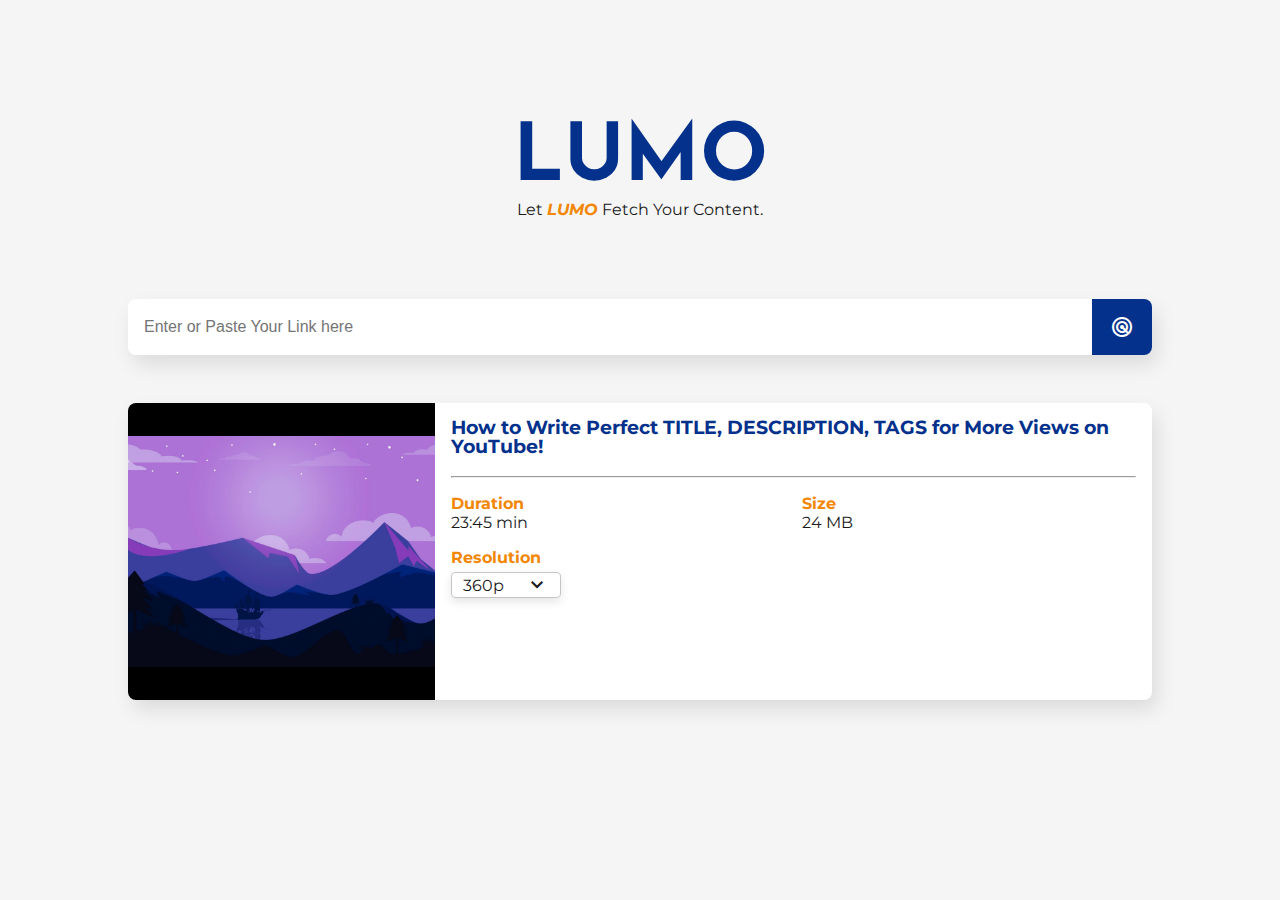
<file: index.html>
<!DOCTYPE html>
<html lang="en">

<head>
    <meta charset="UTF-8">
    <meta name="viewport" content="width=device-width, initial-scale=1.0">
    <title>LUMO | Downloader</title>
    <link rel="stylesheet" href="..\static\css\style.css">
    <link rel="stylesheet"
        href="https://fonts.googleapis.com/css2?family=Material+Symbols+Outlined:opsz,wght,FILL,GRAD@20..48,100..700,0..1,-50..200" />
</head>

<body>
    <div class="container">
        <div class="head">
            <h1>LUMO</h1>
            <p>Let <i><strong>LUMO</strong></i> Fetch Your Content.</p>
        </div>

        <div class="input-box">
            <input type="text" id="input" placeholder="Enter or Paste Your Link here">
            <button>
                <span class="material-symbols-outlined icon">
                    radar
                </span>
                <span class="text">
                    Search
                </span>
            </button>
        </div>

        <div class="result" id="result">
            <div class="image-box" id="image-box">
                <img src="../wall7.jpg" class="thumbnail" id="thumbnail">
                <div class="overlay">
                    <span class="material-symbols-outlined">
                        download
                    </span>
                    <p>Download</p>
                </div>
                <div class="loading-screen">
                    <div class="spinner"></div>
                    <span>Downloading</span>
                </div>

            </div>
            <div class="details" id="details">
                <h3>How to Write Perfect TITLE, DESCRIPTION, TAGS for More Views on YouTube!</h3>
                <hr>
                <div class="info-grid">
                    <div class="info-item">
                        <strong>Duration</strong>
                        <p>23:45 min</p>
                    </div>
                    <div class="info-item">
                        <strong>Size</strong>
                        <p>24 MB</p>
                    </div>
                    <div class="info-item resolution">
                        <strong>Resolution</strong>
                        <div class="selector-container" id="selector-container">
                            <div class="select"><span id="res">360p</span>
                                <div class="material-symbols-outlined">
                                    keyboard_arrow_down
                                </div>
                            </div>
                            <div class="options">
                                <div class="option">360p</div>
                                <div class="option">480p</div>
                                <div class="option">720p</div>
                                <div class="option">1080p</div>
                            </div>
                        </div>
                    </div>
                    <div class="info-item download" id="download-btn">
                        <span class="material-symbols-outlined">
                            download
                        </span>
                        <button type="submit">Download</button>
                    </div>
                </div>
            </div>
        </div>
        <script src="../static/js/script.js"></script>
</body>

</html>
</file>
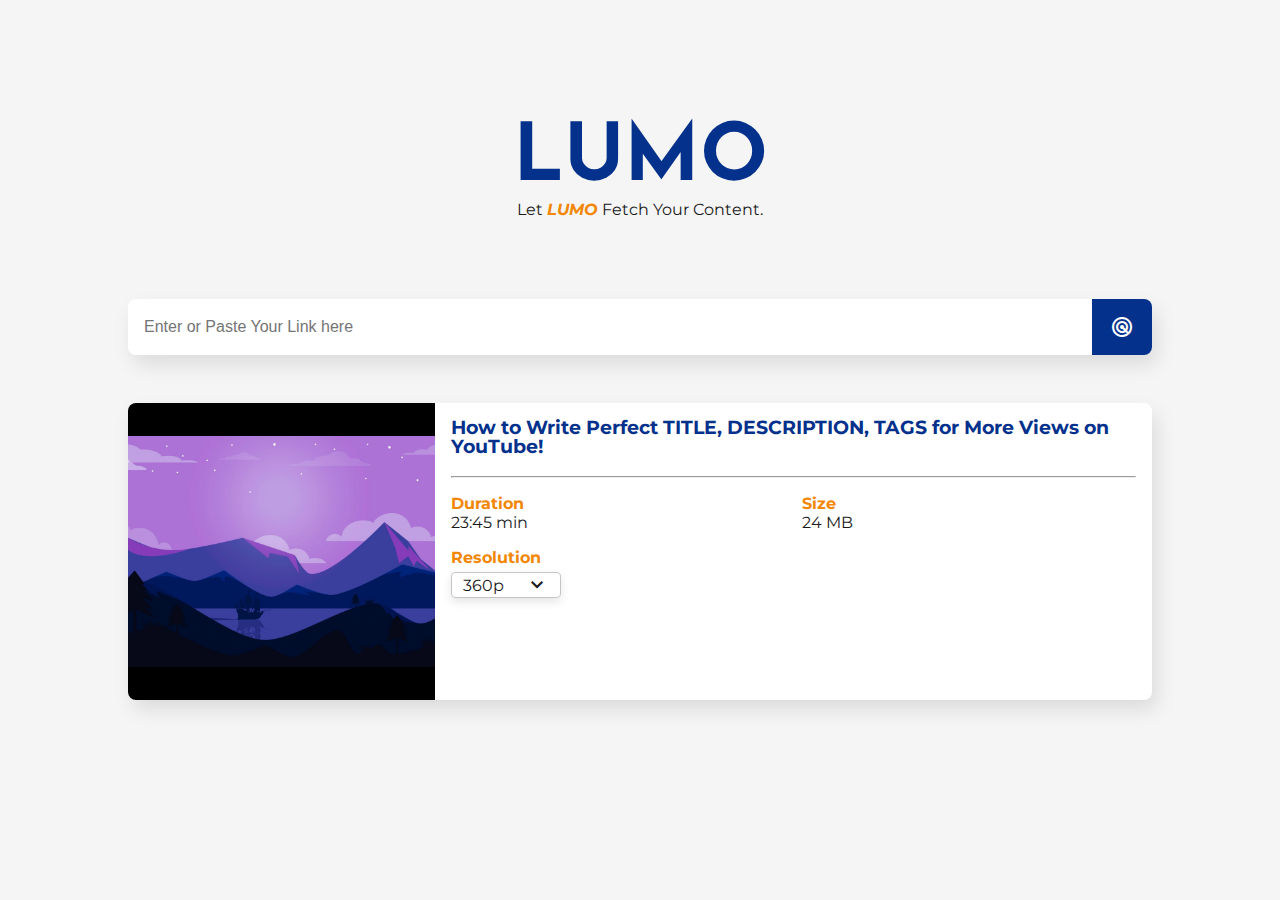
<file: templates/index.html>
<!DOCTYPE html>
<html lang="en">

<head>
    <meta charset="UTF-8">
    <meta name="viewport" content="width=device-width, initial-scale=1.0">
    <title>LUMO | Downloader</title>
    <link rel="stylesheet" href="..\static\css\style.css">
    <link rel="stylesheet"
        href="https://fonts.googleapis.com/css2?family=Material+Symbols+Outlined:opsz,wght,FILL,GRAD@20..48,100..700,0..1,-50..200" />
</head>

<body>
    <div class="container">
        <div class="head">
            <h1>LUMO</h1>
            <p>Let <i><strong>LUMO</strong></i> Fetch Your Content.</p>
        </div>

        <div class="input-box">
            <input type="text" id="input" placeholder="Enter or Paste Your Link here">
            <button>
                <span class="material-symbols-outlined icon">
                    radar
                </span>
                <span class="text">
                    Search
                </span>
            </button>
        </div>

        <div class="result" id="result">
            <div class="image-box" id="image-box">
                <img src="../wall7.jpg" class="thumbnail" id="thumbnail">
                <div class="overlay">
                    <span class="material-symbols-outlined">
                        download
                    </span>
                    <p>Download</p>
                </div>
                <div class="loading-screen">
                    <div class="spinner"></div>
                    <span>Downloading</span>
                </div>

            </div>
            <div class="details" id="details">
                <h3>How to Write Perfect TITLE, DESCRIPTION, TAGS for More Views on YouTube!</h3>
                <hr>
                <div class="info-grid">
                    <div class="info-item">
                        <strong>Duration</strong>
                        <p>23:45 min</p>
                    </div>
                    <div class="info-item">
                        <strong>Size</strong>
                        <p>24 MB</p>
                    </div>
                    <div class="info-item resolution">
                        <strong>Resolution</strong>
                        <div class="selector-container" id="selector-container">
                            <div class="select"><span id="res">360p</span>
                                <div class="material-symbols-outlined">
                                    keyboard_arrow_down
                                </div>
                            </div>
                            <div class="options">
                                <div class="option">360p</div>
                                <div class="option">480p</div>
                                <div class="option">720p</div>
                                <div class="option">1080p</div>
                            </div>
                        </div>
                    </div>
                    <div class="info-item download" id="download-btn">
                        <span class="material-symbols-outlined">
                            download
                        </span>
                        <button type="submit">Download</button>
                    </div>
                </div>
            </div>
        </div>
        <script src="../static/js/script.js"></script>
</body>

</html>
</file>
